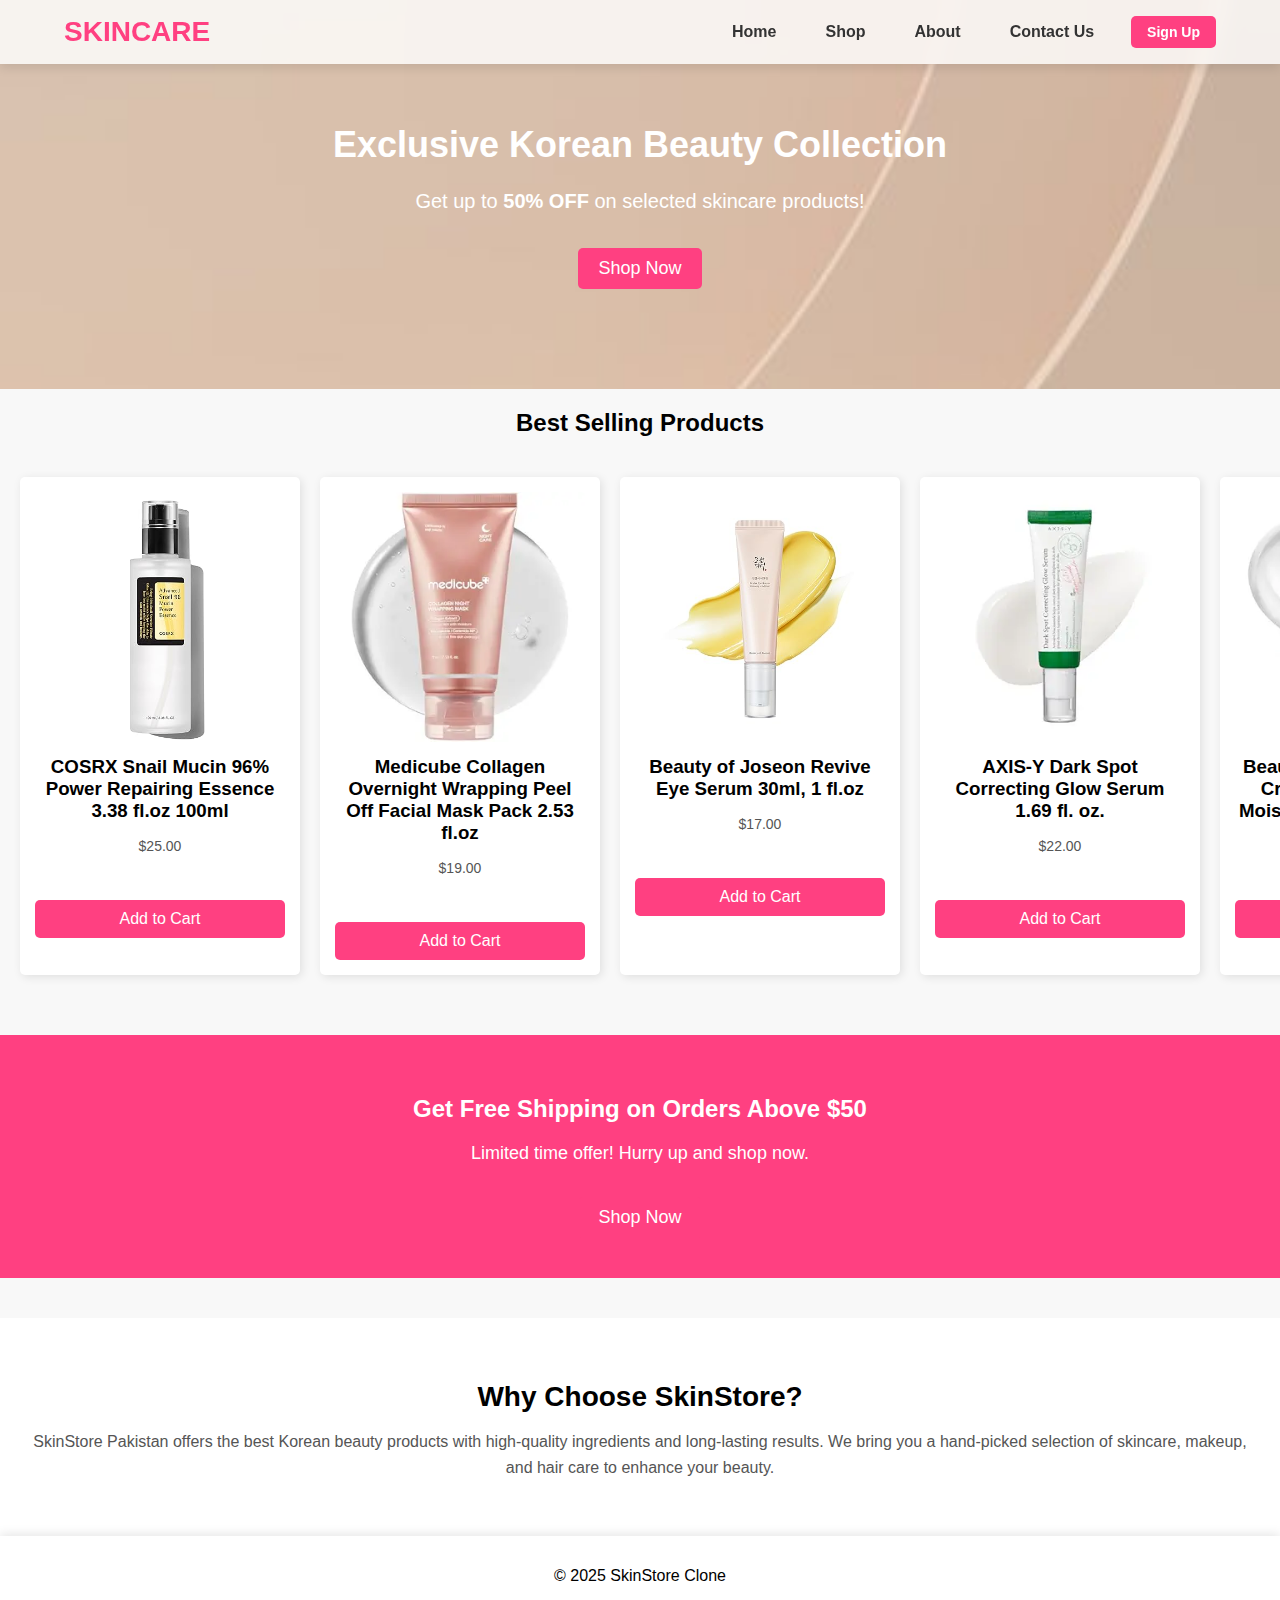
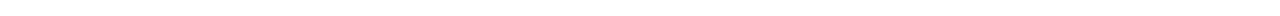
<file: index.html>
<!DOCTYPE html>
<html lang="en">
<head>
    <meta charset="UTF-8">
    <meta name="viewport" content="width=device-width, initial-scale=1.0">
    <title>Home - SkinStore Clone</title>
    <link rel="stylesheet" href="styles.css">
</head>
<body>

    <header>
        <div class="container">
            <div class="logo">
                <a href="index.html">SKINCARE</a>
            </div>
            <nav>
                <a href="index.html">Home</a>
                <a href="shop.html">Shop</a>
                <a href="about.html">About</a>
                <a href="contact.html">Contact Us</a>
                <a href="signup.html" class="signup-btn">Sign Up</a>
            </nav>
        </div>
    </header>

    <!-- Hero Section with Offers -->
    <section class="hero">
        <h1>Exclusive Korean Beauty Collection</h1>
        <p>Get up to <strong>50% OFF</strong> on selected skincare products!</p>
        <a href="shop.html" class="shop-now-btn">Shop Now</a>
    </section>

    <!-- Featured Products Section -->
    <section class="best-selling">
        <h2>Best Selling Products</h2>
        <div class="best-selling-products">
            <div class="product">
                <img src="P1.jpg" alt="Product 1">
                <h3>COSRX Snail Mucin 96% Power Repairing Essence 3.38 fl.oz 100ml</h3>
                <p>$25.00</p>
                <button>Add to Cart</button>
            </div>
            
            <div class="product">
                <img src="P2.webp" alt="Product 2">
                <h3>Medicube Collagen Overnight Wrapping Peel Off Facial Mask Pack 2.53 fl.oz</h3>
                <p>$19.00</p>
                <button>Add to Cart</button>
            </div>
            
            <div class="product">
                <img src="P3.jpg" alt="Product 3">
                <h3>Beauty of Joseon Revive Eye Serum 30ml, 1 fl.oz</h3>
                <p>$17.00</p>
                <button>Add to Cart</button>
            </div>

            <div class="product">
                <img src="P7.webp" alt="Product 7">
                <h3>AXIS-Y Dark Spot Correcting Glow Serum 1.69 fl. oz.</h3>
                <p>$22.00</p>
                <button>Add to Cart</button>
            </div>

            <div class="product">
                <img src="P8.webp" alt="Product 8">
                <h3>Beauty of Joseon Dynasty Cream Hydrating Face Moisturizer 50ml, 1.69 fl.oz.</h3>
                <p>$24.00</p>
                <button>Add to Cart</button>
            </div>

            <div class="product">
                <img src="P9.webp" alt="Product 9">
                <h3>ETUDE House SoonJung 2x Barrier Intensive Cream 60ml (21AD)</h3>
                <p>$29.00</p>
                <button>Add to Cart</button>
            </div>
        </div>
    </section>

    <!-- Promotional Banner -->
    <section class="promo-banner">
        <h2>Get Free Shipping on Orders Above $50</h2>
        <p>Limited time offer! Hurry up and shop now.</p>
        <a href="shop.html" class="shop-now-btn">Shop Now</a>
    </section>

    <!-- About the Store -->
    <section class="about-store">
        <h2>Why Choose SkinStore?</h2>
        <p>SkinStore Pakistan offers the best Korean beauty products with high-quality ingredients and long-lasting results. We bring you a hand-picked selection of skincare, makeup, and hair care to enhance your beauty.</p>
    </section>

    <footer>
        <p>&copy; 2025 SkinStore Clone</p>
    </footer>

</body>
</html>
</file>
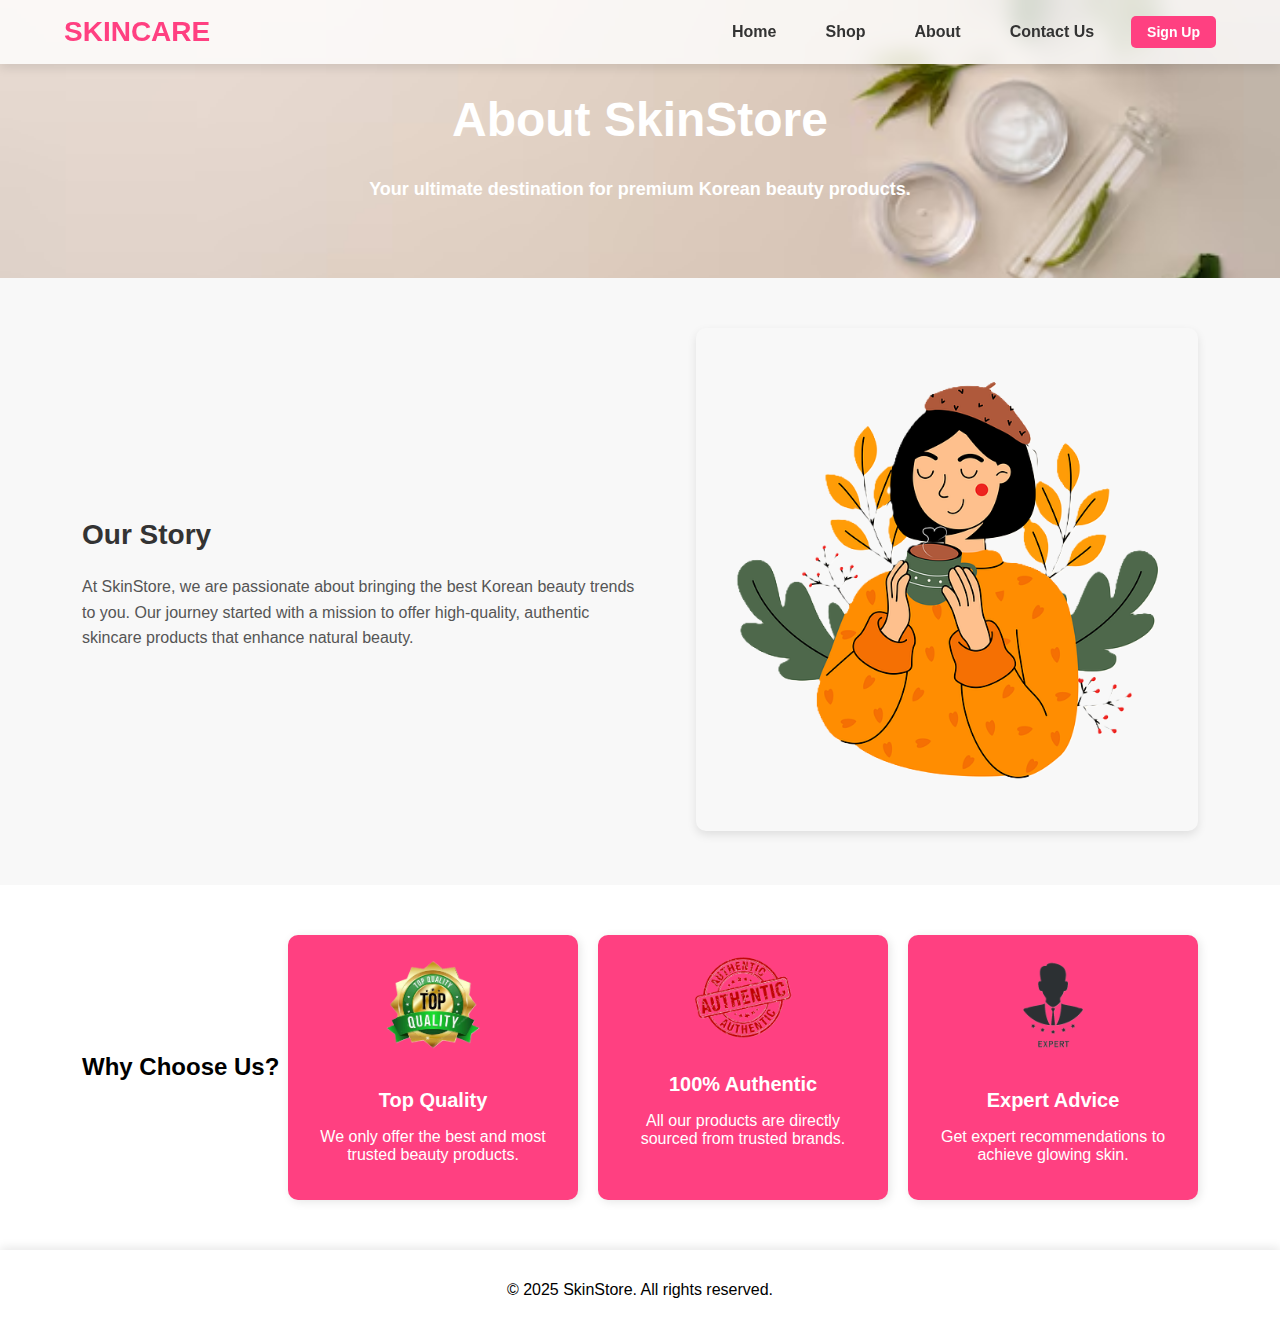
<file: about.html>
<!DOCTYPE html>
<html lang="en">
<head>
    <meta charset="UTF-8">
    <meta name="viewport" content="width=device-width, initial-scale=1.0">
    <title>About Us - SkinStore</title>
    <link rel="stylesheet" href="styles.css">
</head>
<body>
    <header>
        <div class="container">
            <div class="logo"><a href="index.html">SKINCARE</a></div>
            <nav>
                <a href="index.html">Home</a>
                <a href="shop.html">Shop</a>
                <a href="about.html">About</a>
                <a href="contact.html">Contact Us</a>
                <a href="signup.html" class="signup-btn">Sign Up</a>
            </nav>
        </div>
    </header>

    <section class="about-banner">
        <h1>About SkinStore</h1>
        <p>Your ultimate destination for premium Korean beauty products.</p>
    </section>

    <section class="about-content">
        <div class="container">
            <div class="about-text">
                <h2>Our Story</h2>
                <p>At SkinStore, we are passionate about bringing the best Korean beauty trends to you. Our journey started with a mission to offer high-quality, authentic skincare products that enhance natural beauty.</p>
            </div>
            <div class="about-image">
                <img src="dp.png" alt="About SkinStore">
            </div>
        </div>
    </section>

    <section class="about-values">
        <div class="container">
            <h2>Why Choose Us?</h2>
            <div class="values-grid">
                <div class="value-item">
                    <img src="TQ.png" alt="Quality">
                    <h3>Top Quality</h3>
                    <p>We only offer the best and most trusted beauty products.</p>
                </div>
                <div class="value-item">
                    <img src="At.png" alt="Authenticity">
                    <h3>100% Authentic</h3>
                    <p>All our products are directly sourced from trusted brands.</p>
                </div>
                <div class="value-item">
                    <img src="expert.png" alt="Skincare">
                    <h3>Expert Advice</h3>
                    <p>Get expert recommendations to achieve glowing skin.</p>
                </div>
            </div>
        </div>
    </section>

    <footer>
        <p>&copy; 2025 SkinStore. All rights reserved.</p>
    </footer>
</body>
</html>
</file>
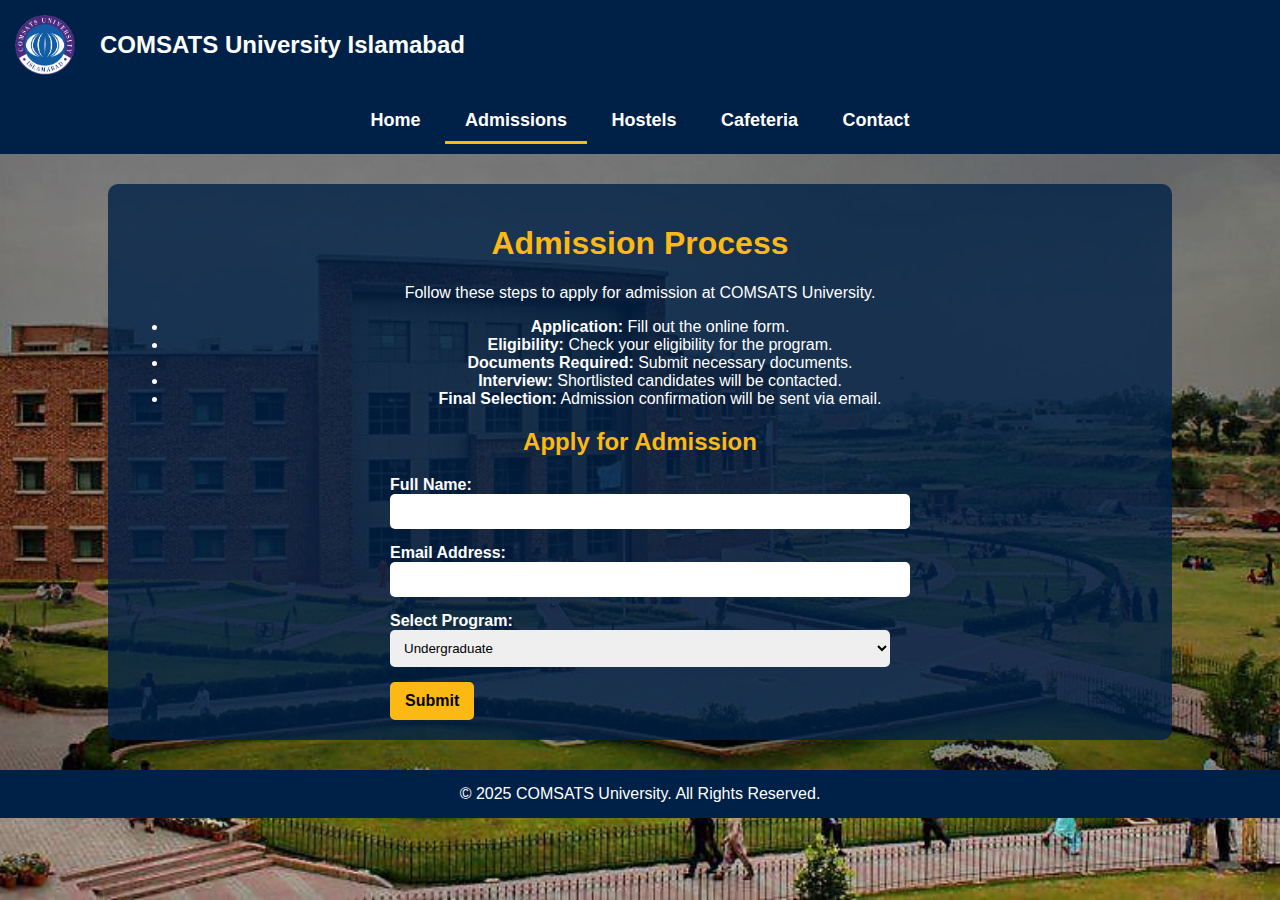
<file: admissions.html>
<!DOCTYPE html>
<head>
    <meta charset="UTF-8">
    <meta name="viewport" content="width=device-width, initial-scale=1.0">
    <title>Admissions - COMSATS</title>
    <link rel="icon" type="image/png" href="COMSATS-University-logo.png">
    <style>
        /* Page Styles */
        body {
            font-family: Arial, sans-serif;
            background: url('c4.jpg') no-repeat center center fixed;
            background-size: cover;
            color: white;
            margin: 0;
            padding: 0;
	    position: relative;
        }

  /* Dark Overlay */
        body::before {
            content: "";
            position: absolute;
            top: 0;
            left: 0;
            width: 100%;
            height: 100%;
            background: rgba(0.4, 0.4, 0.4, 0.4);
            z-index: -1;
        }

        /* Header */
        .header {
            background-color: #002147; 
	    color: white;
            padding: 15px;
	    display: flex;
            align-items: center;
            font-size: 24px;
            font-weight: bold;
        }

        .header img {
            width: 60px;
            height: 60px;
            margin-right: 25px;
        }

        /* Navigation Bar */
        .navbar {
            background-color: #002147;
            text-align: center;
            padding: 10px;
        }
        .navbar a {
            color: white;
            text-decoration: none;
            padding: 10px 20px;
            font-size: 18px;
            font-weight: bold;
            display: inline-block;
        }
        .navbar a:hover {
            background-color: #FDB913;
            color: black;
        }

        /* Main Content */
        .container {
            width: 80%;
            margin: 30px auto;
            padding: 20px;
            background: rgba(0, 33, 71, 0.8); 
            border-radius: 10px;
            text-align: center;
        }

        h1, h2 {
            color: #FDB913;
        }

        /* Form Styles */
        form {
            text-align: left;
            max-width: 500px;
            margin: auto;
        }
        label {
            display: block;
            margin: auto;
            font-weight: bold;
        }
        input, select {
            width: 100%;
            padding: 10px;
            margin-bottom: 15px;
            border: none;
            border-radius: 5px;
        }
        button {
            background: #FDB913;
            color: black;
            padding: 10px 15px;
            border: none;
            cursor: pointer;
            font-size: 16px;
            font-weight: bold;
            border-radius: 5px;
        }
        button:hover {
            background: #ffcc33;
        }

        /* Footer */
        .footer {
            background-color: #002147;
            color: white;
            text-align: center;
            padding: 15px;
            margin-top: 30px;
        }
    </style>
</head>
<body>

    <!-- Header -->
    <div class="header">
	<img src="COMSATS-University-logo.png" alt="COMSATS Logo">
	COMSATS University Islamabad
    </div>

    <!-- Navigation Bar -->
    <div class="navbar">
        <a href="index.html">Home</a>
        <a href="admissions.html" style="border-bottom: 3px solid #FDB913;">Admissions</a>
        <a href="hostels.html">Hostels</a>
        <a href="cafeteria.html">Cafeteria</a>
        <a href="contact.html">Contact</a>
    </div>

    <!-- Main Content -->
    <div class="container">
        <h1>Admission Process</h1>
        <p>Follow these steps to apply for admission at COMSATS University.</p>
        <ul>
            <li><b>Application:</b> Fill out the online form.</li>
            <li><b>Eligibility:</b> Check your eligibility for the program.</li>
            <li><b>Documents Required:</b> Submit necessary documents.</li>
            <li><b>Interview:</b> Shortlisted candidates will be contacted.</li>
            <li><b>Final Selection:</b> Admission confirmation will be sent via email.</li>
        </ul>

        <h2>Apply for Admission</h2>
        <form>
            <label for="name">Full Name:</label>
            <input type="text" id="name" name="name" required>

            <label for="email">Email Address:</label>
            <input type="email" id="email" name="email" required>

            <label for="program">Select Program:</label>
            <select id="program" name="program">
                <option value="undergraduate">Undergraduate</option>
                <option value="postgraduate">Postgraduate</option>
            </select>

            <button type="submit">Submit</button>
        </form>
    </div>

    <!-- Footer -->
    <div class="footer">
        &copy; 2025 COMSATS University. All Rights Reserved.
    </div>

</body>
</html>
</file>
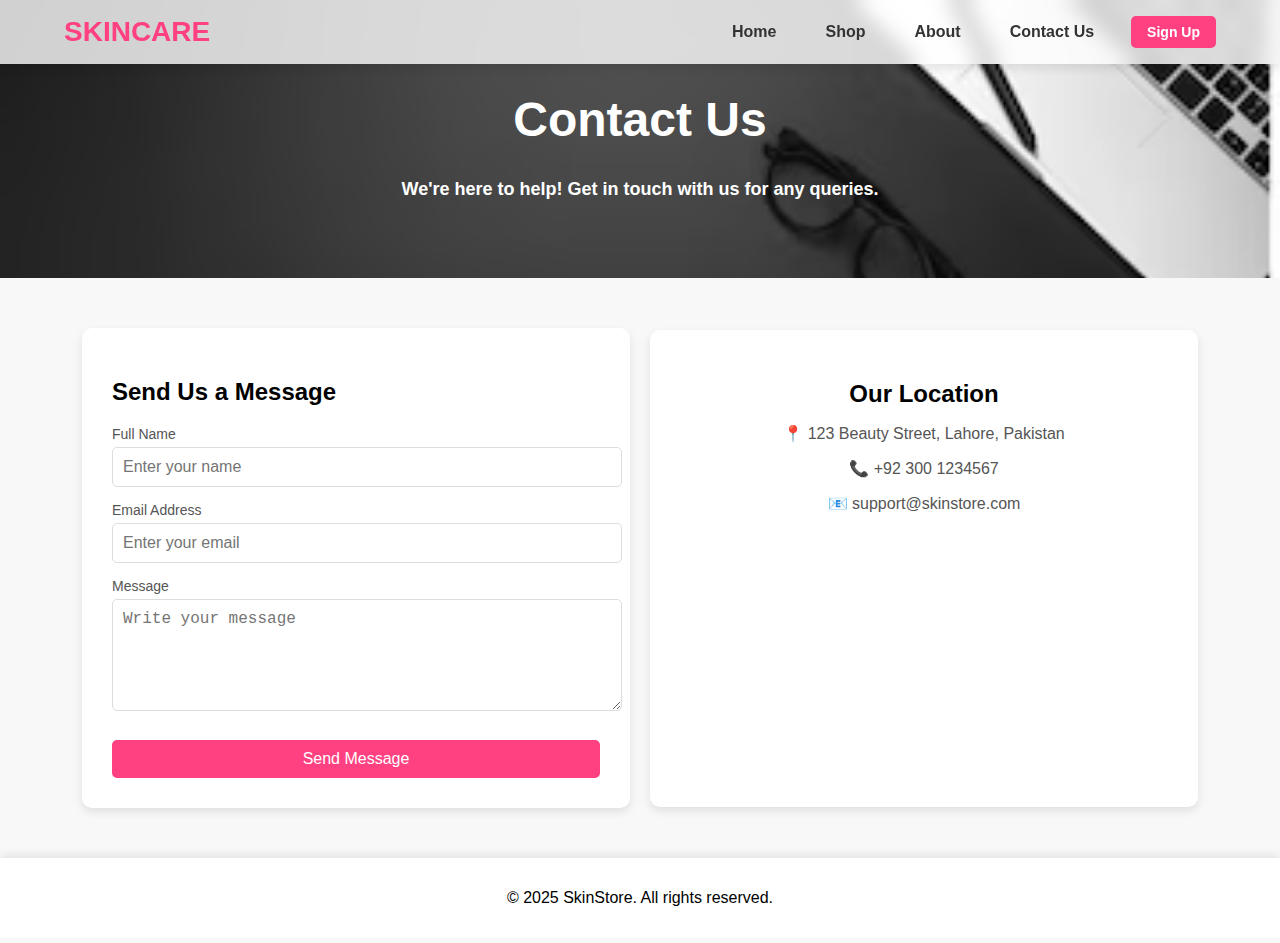
<file: contact.html>
<!DOCTYPE html>
<html lang="en">
<head>
    <meta charset="UTF-8">
    <meta name="viewport" content="width=device-width, initial-scale=1.0">
    <title>Contact Us - SkinStore</title>
    <link rel="stylesheet" href="styles.css">
</head>
<body>
    <header>
        <div class="container">
            <div class="logo"><a href="index.html">SKINCARE</a></div>
            <nav>
                <a href="index.html">Home</a>
                <a href="shop.html">Shop</a>
                <a href="about.html">About</a>
                <a href="contact.html">Contact Us</a>
                <a href="signup.html" class="signup-btn">Sign Up</a>
            </nav>
        </div>
    </header>

    <section class="contact-banner">
        <h1>Contact Us</h1>
        <p>We're here to help! Get in touch with us for any queries.</p>
    </section>

    <section class="contact-content">
        <div class="container">
            <div class="contact-form">
                <h2>Send Us a Message</h2>
                <form action="#">
                    <div class="input-group">
                        <label for="name">Full Name</label>
                        <input type="text" id="name" placeholder="Enter your name" required>
                    </div>
                    <div class="input-group">
                        <label for="email">Email Address</label>
                        <input type="email" id="email" placeholder="Enter your email" required>
                    </div>
                    <div class="input-group">
                        <label for="message">Message</label>
                        <textarea id="message" rows="5" placeholder="Write your message" required></textarea>
                    </div>
                    <button type="submit">Send Message</button>
                </form>
            </div>

            <div class="contact-info">
                <h2>Our Location</h2>
                <p>📍 123 Beauty Street, Lahore, Pakistan</p>
                <p>📞 +92 300 1234567</p>
                <p>📧 support@skinstore.com</p>
                <iframe 
                    src="https://www.google.com/maps/embed?pb=!1m18!1m12!1m3!1d217144.10270520292!2d74.19077431310997!3d31.520406555892327!2m3!1f0!2f0!3f0!3m2!1i1024!2i768!4f13.1!3m3!1m2!1s0x39190483b4b6f1f9%3A0x3c2a28b839f24c3a!2sLahore%2C%20Pakistan!5e0!3m2!1sen!2s!4v1614423773833!5m2!1sen!2s" 
                    width="100%" height="250" style="border:0;" allowfullscreen="" loading="lazy">
                </iframe>
            </div>
        </div>
    </section>

    <footer>
        <p>&copy; 2025 SkinStore. All rights reserved.</p>
    </footer>
</body>
</html>
</file>
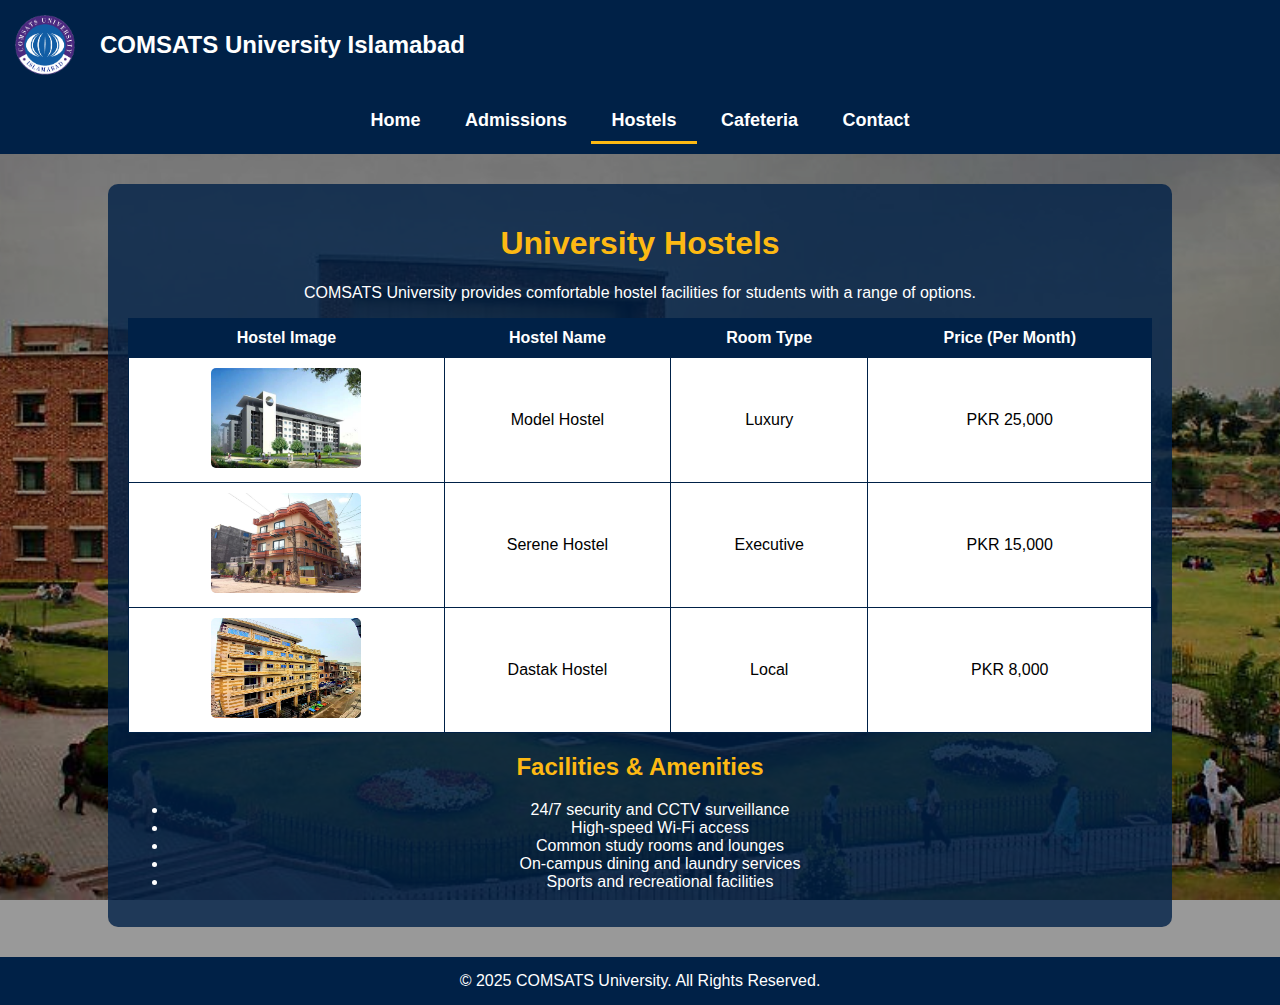
<file: hostels.html>
<!DOCTYPE html>
<head>
    <meta charset="UTF-8">
    <meta name="viewport" content="width=device-width, initial-scale=1.0">
    <title>Hostels - COMSATS</title>
    <link rel="icon" type="image/png" href="COMSATS-University-logo.png">
    <style>
        /* Page Styles */
        body {
            font-family: Arial, sans-serif;
            background: url('c4.jpg') no-repeat center center fixed;
            background-size: cover;
            color: white;
            margin: 0;
            padding: 0;
	    position: relative;
        }

        /* Dark Overlay */
        body::before {
            content: "";
            position: absolute;
            top: 0;
            left: 0;
            width: 100%;
            height: 100%;
            background: rgba(0.4, 0.4, 0.4, 0.4);
            z-index: -1;
        }


        /* Header */
        .header {
            background-color: #002147; 
	    color: white;
            padding: 15px;
	    display: flex;
            align-items: center;
            font-size: 24px;
            font-weight: bold;
        }

        .header img {
            width: 60px;
            height: 60px;
            margin-right: 25px;
        }

        /* Navigation Bar */
        .navbar {
            background-color: #002147;
            text-align: center;
            padding: 10px;
        }
        .navbar a {
            color: white;
            text-decoration: none;
            padding: 10px 20px;
            font-size: 18px;
            font-weight: bold;
            display: inline-block;
        }
        .navbar a:hover {
            background-color: #FDB913;
            color: black;
        }

        /* Main Content */
        .container {
            width: 80%;
            margin: 30px auto;
            padding: 20px;
            background: rgba(0, 33, 71, 0.8); 
            border-radius: 10px;
            text-align: center;
        }

        h1, h2 {
            color: #FDB913;
        }

        /* Table Styles */
        table {
            width: 100%;
            border-collapse: collapse;
            background: white;
            color: black;
        }
        th, td {
            border: 1px solid #002147;
            padding: 10px;
            text-align: center;
        }
        th {
            background-color: #002147;
            color: white;
        }

        /* Image Styling */
        .hostel-img {
            width: 150px;
            height: 100px;
            border-radius: 5px;
        }

        /* Footer */
        .footer {
            background-color: #002147;
            color: white;
            text-align: center;
            padding: 15px;
            margin-top: 30px;
        }
    </style>
</head>
<body>

    <!-- Header -->
    <div class="header">
	<img src="COMSATS-University-logo.png" alt="COMSATS Logo">
	COMSATS University Islamabad
    </div>

    <!-- Navigation Bar -->
    <div class="navbar">
        <a href="index.html">Home</a>
        <a href="admissions.html">Admissions</a>
        <a href="hostels.html" style="border-bottom: 3px solid #FDB913;">Hostels</a>
        <a href="cafeteria.html">Cafeteria</a>
        <a href="contact.html">Contact</a>
    </div>

    <!-- Main Content -->
    <div class="container">
        <h1>University Hostels</h1>
        <p>COMSATS University provides comfortable hostel facilities for students with a range of options.</p>

        <!-- Hostel Table -->
        <table>
            <tr>
                <th>Hostel Image</th>
                <th>Hostel Name</th>
                <th>Room Type</th>
                <th>Price (Per Month)</th>
            </tr>
            <tr>
                <td><img src="Model Hostel.jpeg" class="hostel-img" alt="Hostel A"></td>
                <td>Model Hostel</td>
                <td>Luxury</td>
                <td>PKR 25,000</td>
            </tr>
            <tr>
                <td><img src="Serene hostel.jpg" class="hostel-img" alt="Hostel B"></td>
                <td>Serene Hostel</td>
                <td>Executive</td>
                <td>PKR 15,000</td>
            </tr>
            <tr>
                <td><img src="Dastak Hostel.jpg" class="hostel-img" alt="Hostel C"></td>
                <td>Dastak Hostel</td>
                <td>Local</td>
                <td>PKR 8,000</td>
            </tr>
        </table>

        <h2>Facilities & Amenities</h2>
        <ul>
            <li>24/7 security and CCTV surveillance</li>
            <li>High-speed Wi-Fi access</li>
            <li>Common study rooms and lounges</li>
            <li>On-campus dining and laundry services</li>
            <li>Sports and recreational facilities</li>
        </ul>
    </div>

    <!-- Footer -->
    <div class="footer">
        &copy; 2025 COMSATS University. All Rights Reserved.
    </div>

</body>
</html>
</file>
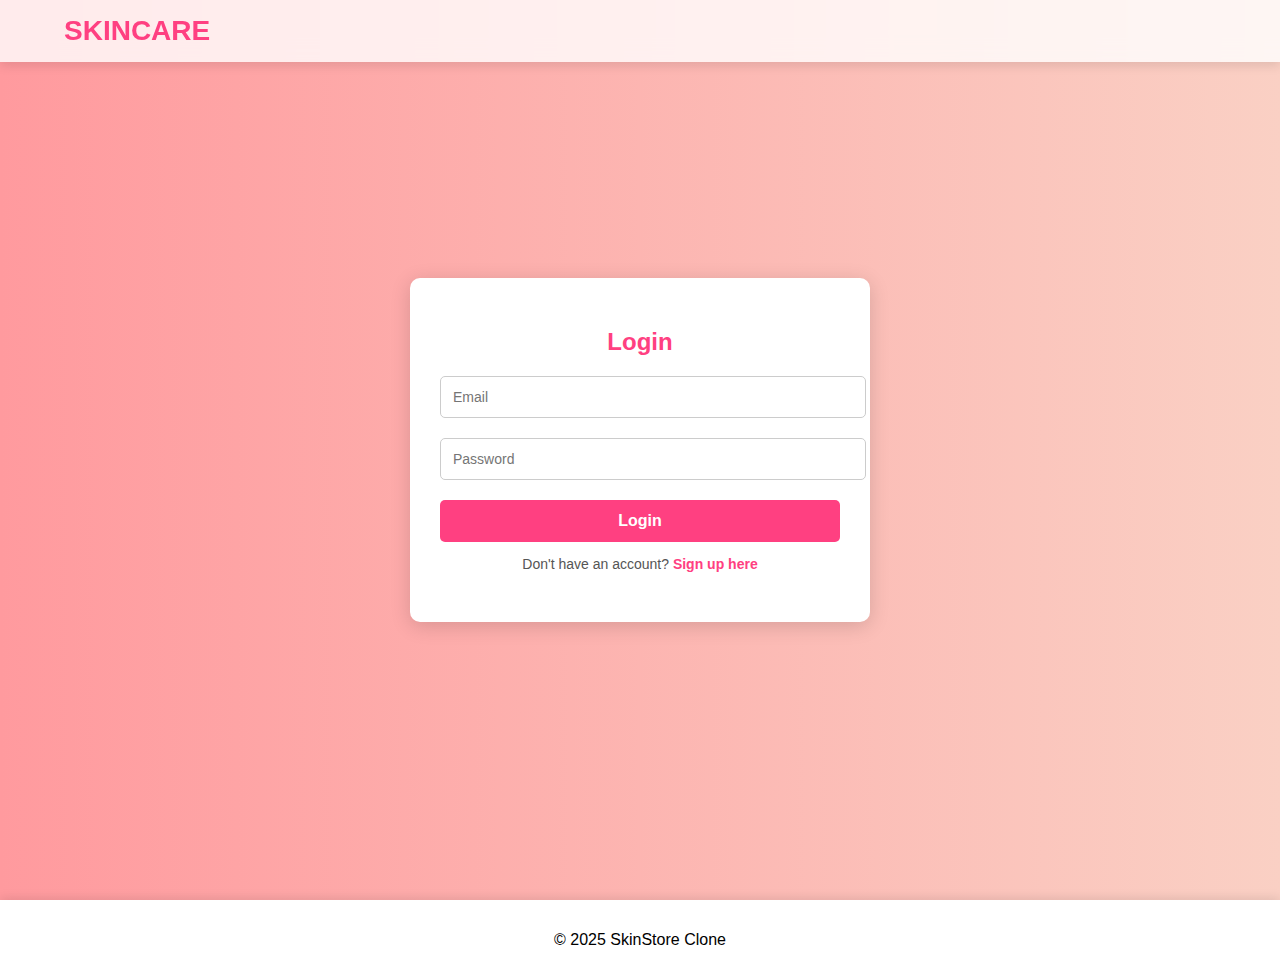
<file: login.html>
<!DOCTYPE html>
<html lang="en">
<head>
    <meta charset="UTF-8">
    <meta name="viewport" content="width=device-width, initial-scale=1.0">
    <title>Login - SkinStore Clone</title>
    <link rel="stylesheet" href="styles.css">
</head>
<body>
    <header>
        <div class="container">
            <div class="logo">
                <a href="index.html">SKINCARE</a>
            </div>
        </div>
    </header>

    <section class="login-container">
        <div class="signup-box">
        <h2>Login</h2>
        <form>
            <input type="email" placeholder="Email" required>
            <input type="password" placeholder="Password" required>
            <button type="submit">Login</button>
        </form>
        <p>Don't have an account? <a href="signup.html">Sign up here</a></p>
        </div>
    </section>

    <footer>
        <p>&copy; 2025 SkinStore Clone</p>
    </footer>
</body>
</html>
</file>
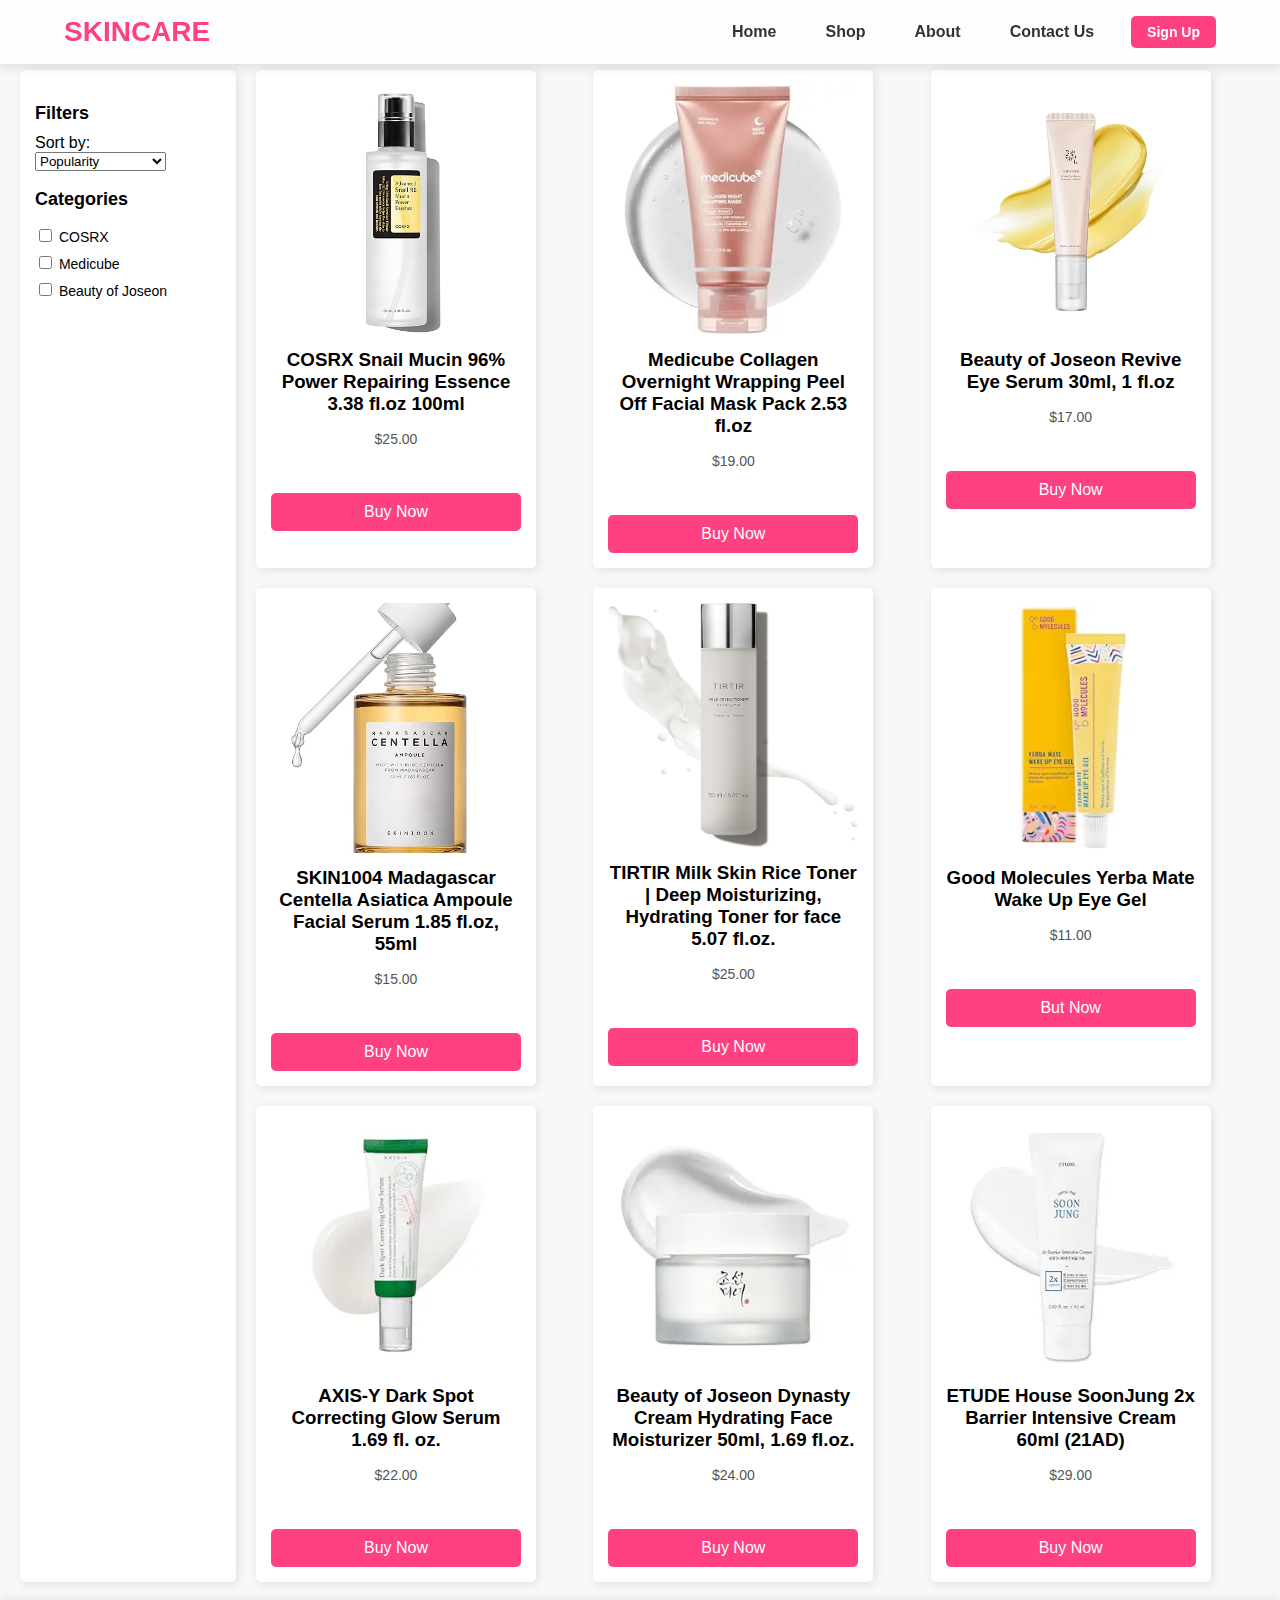
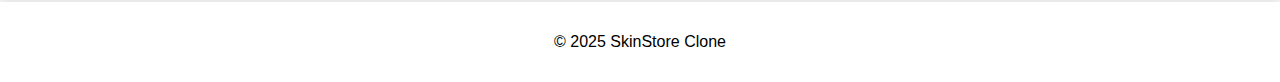
<file: shop.html>
<!DOCTYPE html>
<html lang="en">
<head>
    <meta charset="UTF-8">
    <meta name="viewport" content="width=device-width, initial-scale=1.0">
    <title>Shop - SkinStore Clone</title>
    <link rel="stylesheet" href="styles.css">
</head>
<body>

    <header>
        <div class="container">
            <div class="logo">
                <a href="index.html">SKINCARE</a>
            </div>
            <nav>
                <a href="index.html">Home</a>
                <a href="shop.html">Shop</a>
                <a href="about.html">About</a>
                <a href="contact.html">Contact Us</a>
                <a href="signup.html" class="signup-btn">Sign Up</a>
            </nav>
        </div>
    </header>

    <main class="shop-container">
        <!-- Sidebar (Filters) -->
        <aside class="sidebar">
            <h3>Filters</h3>
            <form>
                <label for="sort">Sort by:</label>
                <select id="sort">
                <option>Popularity</option>
                <option>Price: Low to High</option>
                <option>Price: High to Low</option>
            </select>

            <h3>Categories</h3>
                <ul>
                    <li>
                        <input type="checkbox" id="COSRX" name="category">
                        <label for="COSRX">COSRX</label>
                    </li>
                    <li>
                        <input type="checkbox" id="Medicube" name="category">
                        <label for="Medicube">Medicube</label>
                    </li>
                    <li>
                        <input type="checkbox" id="Beauty of Joseon" name="category">
                        <label for="Beauty of Joseon">Beauty of Joseon</label>
                    </li>
                </ul>
            </form>
        </aside>

        <!-- Product Grid -->
        <section class="products">
            <div class="product">
                <img src="P1.jpg" alt="Product 1">
                <h3>COSRX Snail Mucin 96% Power Repairing Essence 3.38 fl.oz 100ml</h3>
                <p>$25.00</p>
                <button>Buy Now</button>
            </div>
            
            <div class="product">
                <img src="P2.webp" alt="Product 2">
                <h3>Medicube Collagen Overnight Wrapping Peel Off Facial Mask Pack 2.53 fl.oz</h3>
                <p>$19.00</p>
                <button>Buy Now</button>
            </div>
            
            <div class="product">
                <img src="P3.jpg" alt="Product 3">
                <h3>Beauty of Joseon Revive Eye Serum 30ml, 1 fl.oz</h3>
                <p>$17.00</p>
                <button>Buy Now</button>
            </div>
            
            <div class="product">
                <img src="P4.jpg" alt="Product 4">
                <h3>SKIN1004 Madagascar Centella Asiatica Ampoule Facial Serum 1.85 fl.oz, 55ml</h3>
                <p>$15.00</p>
                <button>Buy Now</button>
            </div>

            <div class="product">
                <img src="P5.jpg" alt="Product 5">
                <h3>TIRTIR Milk Skin Rice Toner | Deep Moisturizing, Hydrating Toner for face 5.07 fl.oz.</h3>
                <p>$25.00</p>
                <button>Buy Now</button>
            </div>

            <div class="product">
                <img src="P6.webp" alt="Product 6">
                <h3>Good Molecules Yerba Mate Wake Up Eye Gel </h3>
                <p>$11.00</p>
                <button>But Now</button>
            </div>

            <div class="product">
                <img src="P7.webp" alt="Product 7">
                <h3>AXIS-Y Dark Spot Correcting Glow Serum 1.69 fl. oz.</h3>
                <p>$22.00</p>
                <button>Buy Now</button>
            </div>

            <div class="product">
                <img src="P8.webp" alt="Product 8">
                <h3>Beauty of Joseon Dynasty Cream Hydrating Face Moisturizer 50ml, 1.69 fl.oz.</h3>
                <p>$24.00</p>
                <button>Buy Now</button>
            </div>

            <div class="product">
                <img src="P9.webp" alt="Product 9">
                <h3>ETUDE House SoonJung 2x Barrier Intensive Cream 60ml (21AD)</h3>
                <p>$29.00</p>
                <button>Buy Now</button>
            </div>
        </section>
    </main>

    <footer>
        <p>&copy; 2025 SkinStore Clone</p>
    </footer>
</body>
</html>
</file>
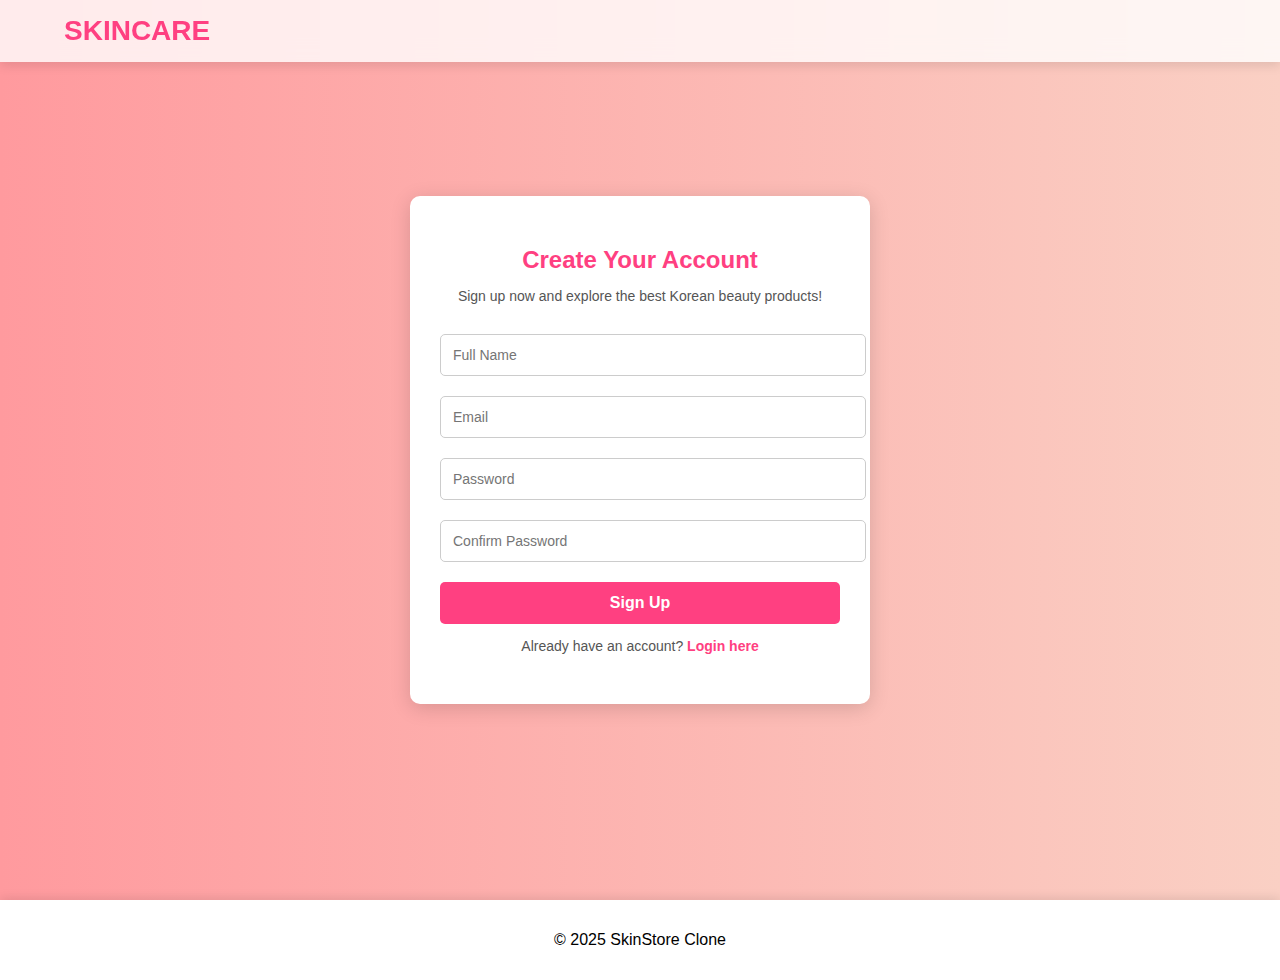
<file: signup.html>
<!DOCTYPE html>
<html lang="en">
<head>
    <meta charset="UTF-8">
    <meta name="viewport" content="width=device-width, initial-scale=1.0">
    <title>Sign Up - SkinStore Clone</title>
    <link rel="stylesheet" href="styles.css">
</head>
<body>
    <header>
        <div class="container">
            <div class="logo">
                <a href="index.html">SKINCARE</a>
            </div>
        </div>
    </header>

    <section class="signup-container">
        <div class="signup-box">
            <h2>Create Your Account</h2>
            <p>Sign up now and explore the best Korean beauty products!</p>
            <form>
                <input type="text" placeholder="Full Name" required>
                <input type="email" placeholder="Email" required>
                <input type="password" placeholder="Password" required>
                <input type="password" placeholder="Confirm Password" required>
                <button type="submit">Sign Up</button>
            </form>
            <p>Already have an account? <a href="login.html">Login here</a></p>
        </div>
    </section>

    <footer>
        <p>&copy; 2025 SkinStore Clone</p>
    </footer>
</body>
</html>
</file>
<file: styles.css>
/* General Styles */
body {
    font-family: Arial, sans-serif;
    margin: 0;
    padding: 0;
    background-color: #f8f8f8;
}

.container {
    width: 90%;
    margin: 0 auto;
}

/* Hero Section */
.hero {
    text-align: center;
    background: url('bg.jpg') no-repeat center center/cover;
    color: white;
    padding: 100px 20px;
}

.hero h1 {
    font-size: 36px;
}

.hero p {
    font-size: 20px;
    margin-top: 10px;
}

.shop-now-btn {
    display: inline-block;
    background: #ff4081;
    color: white;
    padding: 10px 20px;
    margin-top: 15px;
    text-decoration: none;
    font-size: 18px;
    border-radius: 5px;
}

.shop-now-btn:hover {
    background: #e60073;
}

/* Product Card Styling */
.product {
    background: white;
    padding: 15px;
    text-align: center;
    border-radius: 5px;
    box-shadow: 2px 2px 10px rgba(0, 0, 0, 0.1);
    transition: transform 0.3s;
    width: 250px; /* Fixed width for consistency */
    overflow: hidden;
    word-wrap: break-word;
}

/* Product Title */
.product h3 {
    font-size: 1p0x;
    margin: 10px 0;
    white-space: normal; /* Allows text to wrap */
    overflow: hidden;
    text-overflow: ellipsis;
}

/* Product Description */
.product p {
    font-size: 14px;
    color: #555;
    white-space: normal; /* Ensures description wraps */
    word-wrap: break-word;
    line-height: 1.5;
    min-height: 40px; /* Ensures consistent height */
}

.best-selling h2 {
    text-align: center; /* Centers the text */
    font-size: 24px;
    font-weight: bold;
    margin-bottom: 20px;
}

/* Best Selling Products - Horizontal Scroll */
.best-selling-products {
    overflow-x: auto; /* Enable horizontal scrolling */
    white-space: nowrap;
    padding: 20px;
    display: flex;
    gap: 20px;
}

.best-selling-products .product {
    min-width: 250px; /* Ensure all products are in one line */
    display: inline-block;
    background: white;
    padding: 15px;
    text-align: center;
    border-radius: 5px;
    box-shadow: 2px 2px 10px rgba(0, 0, 0, 0.1);
    transition: transform 0.3s;
}

.best-selling-products .product img {
    width: 100%;
    max-height: 250px;
    object-fit: cover;
    border-radius: 5px;
}

.best-selling-products::-webkit-scrollbar {
    height: 8px; /* Thin scrollbar */
}

.best-selling-products::-webkit-scrollbar-thumb {
    background: #ff4081;
    border-radius: 10px;
}

.best-selling-products::-webkit-scrollbar-track {
    background: #f1f1f1;
}

/* Promo Banner */
.promo-banner {
    text-align: center;
    background: #ff4081;
    color: white;
    padding: 40px 5%;
    margin: 40px 0;
}

.promo-banner h2 {
    font-size: 24px;
}

.promo-banner p {
    font-size: 18px;
    margin-top: 10px;
}

/* About Store Section */
.about-store {
    text-align: center;
    padding: 50px 5%;
}

.about-store h2 {
    font-size: 26px;
    margin-bottom: 15px;
}

/* Header & Navbar */
header {
    position: fixed;
    top: 0;
    width: 100%;
    background: rgba(255, 255, 255, 0.8); /* Glassmorphism Effect */
    backdrop-filter: blur(10px);
    box-shadow: 0 4px 10px rgba(0, 0, 0, 0.1);
    padding: 15px 0;
    z-index: 1000;
}

/* Logo Styling */
.logo a {
    font-size: 28px;
    font-weight: bold;
    text-decoration: none;
    color: #ff4081;
    transition: color 0.3s;
}

.logo a:hover {
    color: #da4778;
}


.container {
    display: flex;
    justify-content: space-between;
    align-items: center;
    width: 90%;
    margin: 0 auto;
}

nav {
    display: flex;
    align-items: center;
    gap: 25px;
}

nav a {
    text-decoration: none;
    color: #333;
    font-size: 16px;
    font-weight: bold;
    transition: color 0.3s;
    padding: 8px 12px;
    border-radius: 5px;
}

nav a:hover {
    color: #ff4081;
    background: rgba(255, 64, 129, 0.1);
}

/* Sign Up Buttons */
.nav-buttons {
    display: flex;
    gap: 10px;
}

.signup-btn {
    text-decoration: none;
    padding: 8px 16px;
    border-radius: 5px;
    font-size: 14px;
    font-weight: bold;
    transition: 0.3s;
}

/* Sign Up Button */
.signup-btn {
    background: #ff4081;
    color: white;
}

.signup-btn:hover {
    background: #e60073;
}

/* Main Layout */
main {
    display: flex;
    gap: 20px;
    padding: 20px;
    padding-top: 70px; /* Adjust based on navbar height */
}

/* Sidebar Filters */
.sidebar {
    width: 15%;  /* Reduced width */
    background: white;
    padding: 15px;
    box-shadow: 2px 2px 10px rgba(0, 0, 0, 0.1);
    border-radius: 5px;
}

.sidebar h3 {
    font-size: 18px;
    margin-bottom: 10px;
}

.sidebar ul {
    list-style: none;
    padding: 0;
}

.sidebar ul li {
    margin-bottom: 8px;
    font-size: 14px;
}

/* Product Grid */
.products {
    width: 80%; /* Increased width for better alignment */
    display: grid;
    grid-template-columns: repeat(auto-fit, minmax(250px, 1fr));
    gap: 20px;
}

.product {
    background: white;
    padding: 15px;
    text-align: center;
    border-radius: 5px;
    box-shadow: 2px 2px 10px rgba(0, 0, 0, 0.1);
    transition: transform 0.3s;
}

.product:hover {
    transform: scale(1.05);
}

.product img {
    width: 100%;
    max-height: 250px;
    object-fit: cover;
    border-radius: 5px;
}

button {
    background: #ff4081;
    color: white;
    border: none;
    padding: 10px;
    margin-top: 10px;
    cursor: pointer;
    width: 100%;
    border-radius: 5px;
    font-size: 16px;
}

button:hover {
    background: #e60073;
}

/* Footer */
footer {
    text-align: center;
    padding: 15px;
    background-color: white;
    box-shadow: 0px -2px 10px rgba(0, 0, 0, 0.1);
}

/* About Store Section */
.about-store {
    background: white;
    padding: 40px 20px;
    text-align: center;
}

.about-store h2 {
    font-size: 28px;
    margin-bottom: 10px;
}

.about-store p {
    font-size: 16px;
    line-height: 1.6;
    color: #555;
}

                        /* About Page styling*/
.about-banner {
    background: url('about.avif') center/cover no-repeat;
    text-align: center;
    padding: 60px 20px;
    color: white;
    font-size: 24px;
    font-weight: bold;
}

.about-banner p {
    font-size: 18px;
    margin-top: 10px;
}

.about-content {
    padding: 50px 20px;
    background: #f8f8f8;
}

.about-content .container {
    display: flex;
    align-items: center;
    justify-content: space-between;
    flex-wrap: wrap;
}

.about-text {
    width: 50%;
}

.about-text h2 {
    font-size: 28px;
    color: #333;
}

.about-text p {
    font-size: 16px;
    color: #555;
    line-height: 1.6;
}

.about-image {
    width: 45%;
}

.about-image img {
    width: 100%;
    border-radius: 10px;
    box-shadow: 0px 4px 10px rgba(0, 0, 0, 0.1);
}

/* Values Section */
.about-values {
    background: white;
    padding: 50px 20px;
    text-align: center;
}

.values-grid {
    display: flex;
    justify-content: center;
    gap: 20px;
    flex-wrap: wrap;
}

.value-item {
    background: #ff4081;
    color: white;
    padding: 20px;
    border-radius: 10px;
    text-align: center;
    width: 250px;
    box-shadow: 2px 2px 10px rgba(0, 0, 0, 0.1);
}

.value-item img {
    width: 100px;
    margin-bottom: 10px;
}

.value-item h3 {
    font-size: 20px;
    margin-bottom: 10px;
}


                        /* SIGNUP PAGE */
/* Background */
.signup-container, .login-container {
    display: flex;
    justify-content: center;
    align-items: center;
    height: 100vh;
    background: linear-gradient(to right, #ff9a9e, #fad0c4);
}

/* Sign Up Box */
.signup-box, .login-box {
    background: white;
    padding: 30px;
    border-radius: 10px;
    box-shadow: 0px 4px 20px rgba(0, 0, 0, 0.15);
    text-align: center;
    max-width: 400px;
    width: 100%;
}

/* Title */
.signup-box h2, .login-box h2 {
    margin-bottom: 10px;
    color: #ff4081;
    font-size: 24px;
}

/* Description */
.signup-box p, .login-box p {
    font-size: 14px;
    color: #555;
    margin-bottom: 20px;
}

/* Input Fields */
.signup-box input, .login-box input {
    width: 100%;
    padding: 12px;
    margin: 10px 0;
    border: 1px solid #ccc;
    border-radius: 5px;
    font-size: 14px;
    outline: none;
    transition: 0.3s;
}

/* Focus Effect */
.signup-box input:focus, .login-box input:focus {
    border-color: #ff4081;
    box-shadow: 0 0 5px rgba(255, 64, 129, 0.5);
}

/* Sign Up Button */
.signup-box button, .login-box button {
    width: 100%;
    padding: 12px;
    background: #ff4081;
    color: white;
    border: none;
    border-radius: 5px;
    font-size: 16px;
    cursor: pointer;
    font-weight: bold;
    transition: 0.3s;
}

/* Hover Effect */
.signup-box button:hover, .login-box button:hover {
    background: #e60073;
}

/* Login Link */
.signup-box p a, .login-box p a {
    color: #ff4081;
    font-weight: bold;
    text-decoration: none;
}

.signup-box p a:hover, .login-box p a:hover {
    text-decoration: underline;
}

                    /* CONTACT PAGE */
/* Contact Page Styling */
.contact-banner {
    background: url('contact.avif') center/cover no-repeat;
    text-align: center;
    padding: 60px 20px;
    color: white;
    font-size: 24px;
    font-weight: bold;
}

.contact-banner p {
    font-size: 18px;
    margin-top: 10px;
}

.contact-content {
    padding: 50px 20px;
    background: #f8f8f8;
}

.contact-content .container {
    display: flex;
    flex-wrap: nowrap; /* Prevent wrapping */
    justify-content: space-between;
    gap: 20px;
}

.contact-form {
    width: 48%; /* Adjust width to fit side by side */
    background: white;
    padding: 30px;
    border-radius: 10px;
    box-shadow: 0px 4px 10px rgba(0, 0, 0, 0.1);
}

/* Responsive Design */
@media (max-width: 768px) {
    .contact-content .container {
        flex-wrap: wrap; /* Stack on smaller screens */
    }

    .contact-form, .contact-info {
        width: 100%; /* Full width on small screens */
    }
}

.contact-form h2 {
    font-size: 24px;
    margin-bottom: 20px;
}

.input-group {
    margin-bottom: 15px;
}

.input-group label {
    display: block;
    font-size: 14px;
    color: #555;
    margin-bottom: 5px;
}

.input-group input,
.input-group textarea {
    width: 100%;
    padding: 10px;
    border: 1px solid #ddd;
    border-radius: 5px;
    font-size: 16px;
}

button {
    width: 100%;
    padding: 10px;
    background: #ff4081;
    color: white;
    border: none;
    border-radius: 5px;
    font-size: 16px;
    cursor: pointer;
    transition: 0.3s;
}

button:hover {
    background: #e60073;
}

/* Contact Info Section */
.contact-info {
    width: 48%;
    background: white;
    padding: 30px;
    border-radius: 10px;
    box-shadow: 0px 4px 10px rgba(0, 0, 0, 0.1);
    text-align: center;
}

.contact-info h2 {
    font-size: 24px;
    margin-bottom: 10px;
}

.contact-info p {
    font-size: 16px;
    color: #555;
    margin-bottom: 10px;
}

.contact-info iframe {
    border-radius: 10px;
}
</file>
